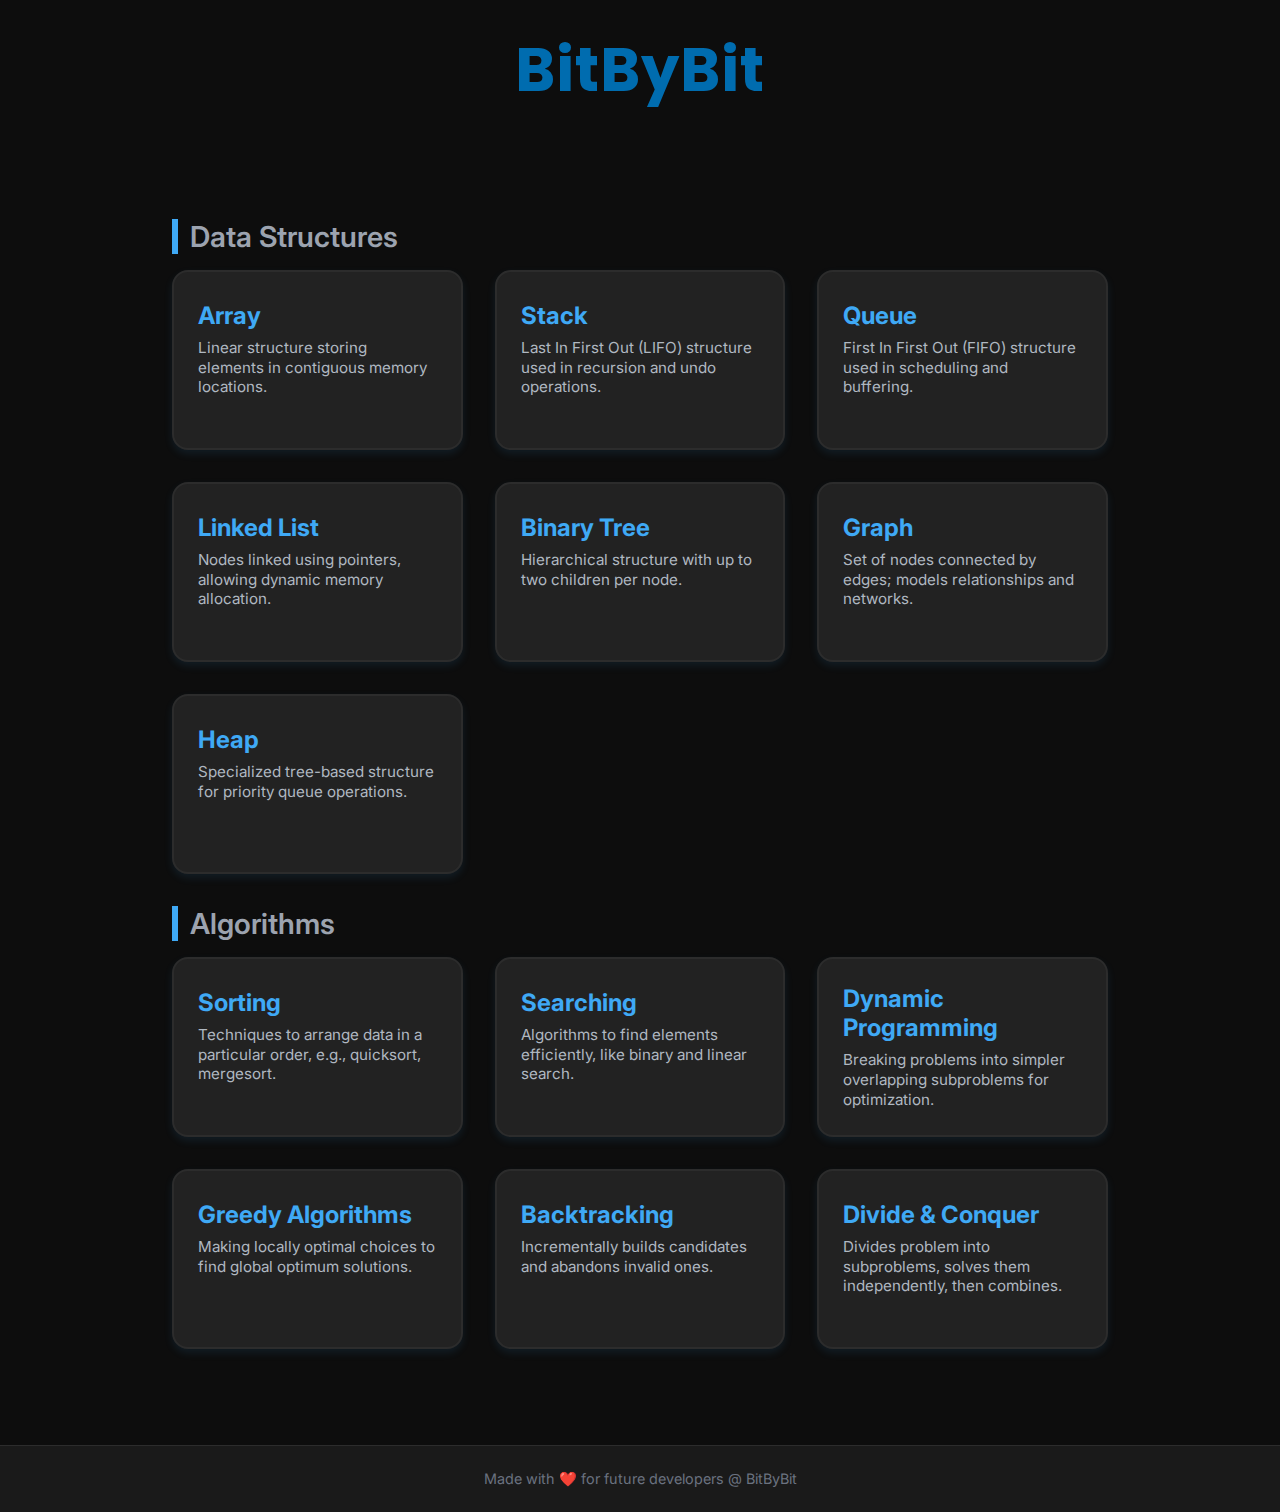
<file: index.html>
<!DOCTYPE html>
<html lang="en">

<head>
  <meta charset="UTF-8" />
  <meta name="viewport" content="width=device-width, initial-scale=1" />
  <title>BitByBit - DSA Visualizer</title>
  <link href="https://fonts.googleapis.com/css2?family=Inter:wght@400;600&display=swap" rel="stylesheet" />
 <link rel="preconnect" href="https://fonts.googleapis.com">
    <link rel="preconnect" href="https://fonts.gstatic.com" crossorigin>
    <link href="https://fonts.googleapis.com/css2?family=Jost:ital,wght@0,100..900;1,100..900&family=Poppins:ital,wght@0,100;0,200;0,300;0,400;0,500;0,600;0,700;0,800;0,900;1,100;1,200;1,300;1,400;1,500;1,600;1,700;1,800;1,900&family=Roboto:ital,wdth,wght@0,75..100,100..900;1,75..100,100..900&display=swap" rel="stylesheet">
  <style>
    * {
      margin: 0;
      padding: 0;
      box-sizing: border-box;
      font-family: 'Inter', sans-serif;
    }

    body {
      background-color: #0d0d0d;
      color: #d1d5db;
      min-height: 100vh;
      display: flex;
      flex-direction: column;
    }

    header {

      padding: 1.5rem 0rem;
      text-align: center;
      
      user-select: none;
    }

    header h1 {
      font-size: 3.8rem;
      color: #006caf;
      letter-spacing: 1px;
      font-family: 'poppins';
    }

    main {
      flex-grow: 1;
      padding: 3rem 2rem;
      max-width: 1000px;
      margin: 0 auto;
      width: 100%;
    }

    h2 {
      color: #9ca3af;
      margin-bottom: 1rem;
      font-weight: 600;
      font-size: 1.8rem;
      border-left: 6px solid #3fa9f5;
      padding-left: 0.75rem;
      margin-top: 2rem;
      user-select: none;
    }

    .options {
      display: grid;
      grid-template-columns: repeat(auto-fit, minmax(220px, 1fr));
      gap: 2rem;
      margin-top: 1rem;
    }

    .option-link {
      text-decoration: none;
      color: inherit;
      display: block;
      cursor: pointer;
      transition: transform 0.3s ease;
    }

    .option-link:hover {
      transform: translateY(-8px);
    }

    .option-card {
      background-color: #222222;
      border: 2px solid #2c2c2c;
      border-radius: 16px;
      padding: 1.8rem 1.5rem;
      box-shadow: 0 4px 8px rgba(63, 169, 245, 0.1);
      height: 180px;
      display: flex;
      flex-direction: column;
      justify-content: center;
      transition: border-color 0.3s ease, background-color 0.3s ease;
      user-select: none;
    }

    .option-link:hover .option-card {
      background-color: #333333;
      border-color: #3fa9f5;
      box-shadow: 0 8px 16px rgba(63, 169, 245, 0.3);
    }

    .option-card h3 {
      font-size: 1.5rem;
      margin-bottom: 0.5rem;
      font-weight: 700;
      color: #3fa9f5;
    }

    .option-card p {
      font-size: 0.95rem;
      color: #b0b8c1;
      line-height: 1.3;
      flex-grow: 1;
    }

    footer {
      text-align: center;
      padding: 1.5rem 1rem;
      font-size: 0.9rem;
      color: #6b7280;
      background-color: #1a1a1a;
      border-top: 1px solid #2c2c2c;
      user-select: none;
      margin-top: 3rem;
    }

    @media (max-width: 600px) {
      .option-card {
        height: auto;
      }
    }
  </style>
</head>

<body>
  <header>
    <h1>BitByBit</h1>
  </header>

  <main>
    <section>
      <h2>Data Structures</h2>
      <div class="options">
        <a href="./array/index.html" class="option-link">
          <div class="option-card">
            <h3>Array</h3>
            <p>Linear structure storing elements in contiguous memory locations.</p>
          </div>
        </a>
        <a href="./stack/index.html" class="option-link">
          <div class="option-card">
            <h3>Stack</h3>
            <p>Last In First Out (LIFO) structure used in recursion and undo operations.</p>
          </div>
        </a>
        <a href="./queue/index.html" class="option-link">
          <div class="option-card">
            <h3>Queue</h3>
            <p>First In First Out (FIFO) structure used in scheduling and buffering.</p>
          </div>
        </a>
        <a href="linkedlist.html" class="option-link">
          <div class="option-card">
            <h3>Linked List</h3>
            <p>Nodes linked using pointers, allowing dynamic memory allocation.</p>
          </div>
        </a>
        <a href="binarytree.html" class="option-link">
          <div class="option-card">
            <h3>Binary Tree</h3>
            <p>Hierarchical structure with up to two children per node.</p>
          </div>
        </a>
        <a href="graph.html" class="option-link">
          <div class="option-card">
            <h3>Graph</h3>
            <p>Set of nodes connected by edges; models relationships and networks.</p>
          </div>
        </a>
        <a href="heap.html" class="option-link">
          <div class="option-card">
            <h3>Heap</h3>
            <p>Specialized tree-based structure for priority queue operations.</p>
          </div>
        </a>
      </div>
    </section>

    <section>
      <h2>Algorithms</h2>
      <div class="options">
        <a href="sorting.html" class="option-link">
          <div class="option-card">
            <h3>Sorting</h3>
            <p>Techniques to arrange data in a particular order, e.g., quicksort, mergesort.</p>
          </div>
        </a>
        <a href="searching.html" class="option-link">
          <div class="option-card">
            <h3>Searching</h3>
            <p>Algorithms to find elements efficiently, like binary and linear search.</p>
          </div>
        </a>
        <a href="dynamicprogramming.html" class="option-link">
          <div class="option-card">
            <h3>Dynamic Programming</h3>
            <p>Breaking problems into simpler overlapping subproblems for optimization.</p>
          </div>
        </a>
        <a href="greedy.html" class="option-link">
          <div class="option-card">
            <h3>Greedy Algorithms</h3>
            <p>Making locally optimal choices to find global optimum solutions.</p>
          </div>
        </a>
        <a href="backtracking.html" class="option-link">
          <div class="option-card">
            <h3>Backtracking</h3>
            <p>Incrementally builds candidates and abandons invalid ones.</p>
          </div>
        </a>
        <a href="divideconquer.html" class="option-link">
          <div class="option-card">
            <h3>Divide & Conquer</h3>
            <p>Divides problem into subproblems, solves them independently, then combines.</p>
          </div>
        </a>
      </div>
    </section>
  </main>

  <footer>
    Made with ❤️ for future developers @ BitByBit
  </footer>
</body>

</html>
</file>
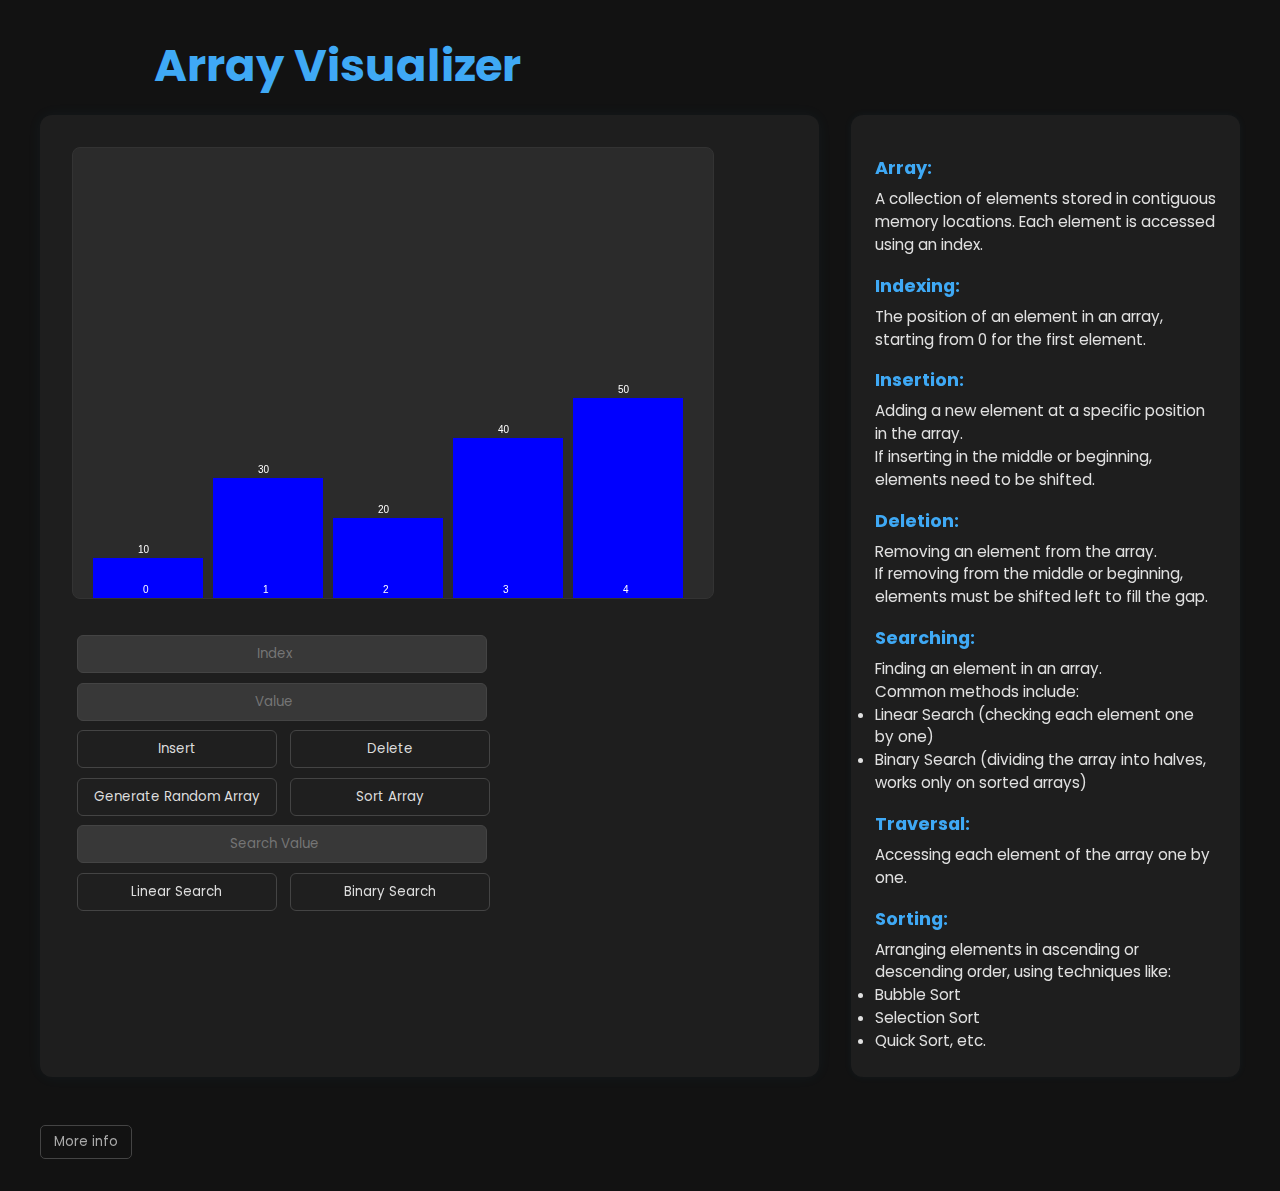
<file: array/index.html>
<!DOCTYPE html>
<html lang="en">
<head>
    <meta charset="UTF-8">
    <meta name="viewport" content="width=device-width, initial-scale=1.0">
    <title>Array Visualizer</title>
    <link rel="stylesheet" href="style.css">
    <link rel="preconnect" href="https://fonts.googleapis.com">
    <link rel="preconnect" href="https://fonts.gstatic.com" crossorigin>
    <link href="https://fonts.googleapis.com/css2?family=Jost:ital,wght@0,100..900;1,100..900&family=Poppins:ital,wght@0,100;0,200;0,300;0,400;0,500;0,600;0,700;0,800;0,900;1,100;1,200;1,300;1,400;1,500;1,600;1,700;1,800;1,900&family=Roboto:ital,wdth,wght@0,75..100,100..900;1,75..100,100..900&display=swap" rel="stylesheet">
</head>
<body>
    <h1 class="header">Array Visualizer</h1>
    <div class="container-grid">
        <div class="main-container">
            <div id="canvas-container">
                <canvas id="canvas" height="450"></canvas>
            </div>
            <br>
            <input type="number" id="index" class="index-input" placeholder="Index">
            <input type="number" id="value" class="value-input" placeholder="Value" max="100"><br>
            <button onclick="insertValue()" class="button insert">Insert</button>
            <button onclick="deleteValue()" class="button delete">Delete</button>
            <br>
            <button onclick="generateRandomArray()" class="button random-array-button">Generate Random Array</button>
            <button onclick="sortArray()" class="button sort-array-button">Sort Array</button>
            <br>
            <input type="number" id="searchValue" placeholder="Search Value" class="search-value"><br>
            <button onclick="linearSearch()" class="button">Linear Search</button>
            <button onclick="binarySearch()" class="button">Binary Search</button>
            <div id="search-steps-head"></div>
            <div id="search-steps"></div>
        </div>

        <div class="about-array">
           
            <p> <h3>Array:</h3> A collection of elements stored in contiguous memory locations. Each element is accessed using an index.</p>

            <p> <h3>Indexing:</h3> The position of an element in an array, starting from 0 for the first element.</p>
        
            <p> <h3>Insertion:</h3> Adding a new element at a specific position in the array. <br> 
            If inserting in the middle or beginning, elements need to be shifted.</p>
            
            <p> <h3>Deletion:</h3> Removing an element from the array. <br> 
            If removing from the middle or beginning, elements must be shifted left to fill the gap.</p>
            <h3>Searching:</h3> Finding an element in an array. <br> 
            Common methods include:</p>
            <ul>
                <li>Linear Search (checking each element one by one)</li>
                <li>Binary Search (dividing the array into halves, works only on sorted arrays)</li>
            </ul>
            
            <p> <h3>Traversal:</h3> Accessing each element of the array one by one.</p>
            
            <p> <h3>Sorting:</h3> Arranging elements in ascending or descending order, using techniques like:</p>
            <ul>
                <li>Bubble Sort</li>
                <li>Selection Sort</li>
                <li>Quick Sort, etc.</li>
            </ul> 
        </div>

        <div class="side-notes" id="side-notes">
           <button class="more-info-button">More info</button>
        </div>
    </div>
    
    <script src="script.js"></script>

</body>
</html>
</file>
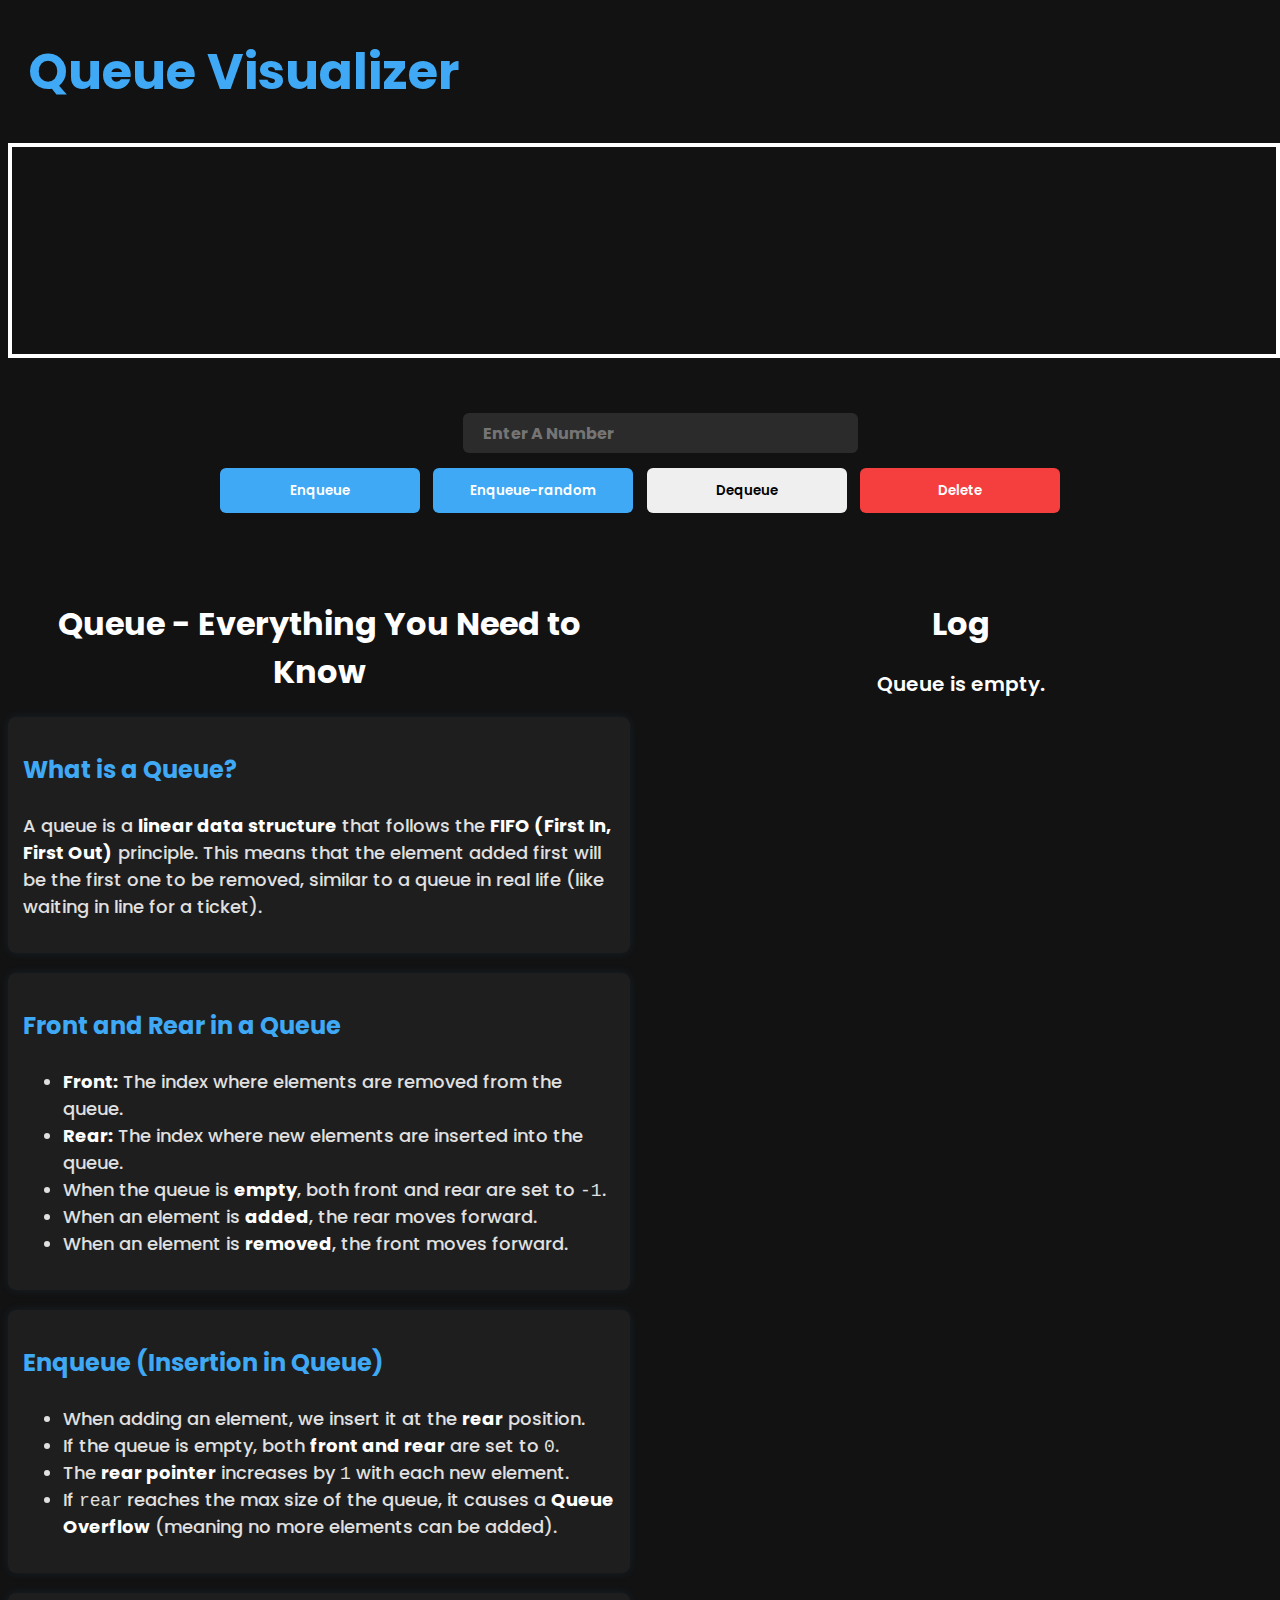
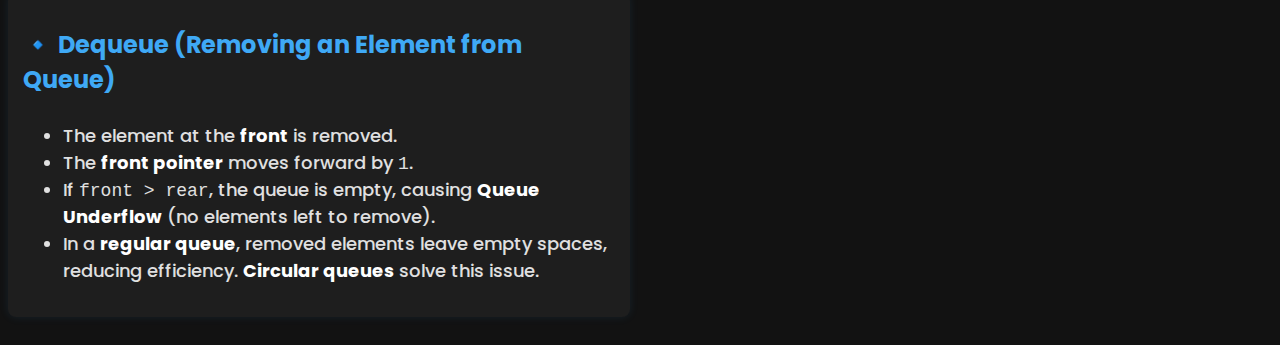
<file: queue/index.html>
<!DOCTYPE html>
<html lang="en">
<head>
    <meta charset="UTF-8">
    <meta name="viewport" content="width=device-width, initial-scale=1.0">
    <title>Queue Visualizer</title>
    <link rel="stylesheet" href="style.css">
    <link href="https://fonts.googleapis.com/css2?family=Jost:ital,wght@0,100..900;1,100..900&family=Poppins:ital,wght@0,100;0,200;0,300;0,400;0,500;0,600;0,700;0,800;0,900;1,100;1,200;1,300;1,400;1,500;1,600;1,700;1,800;1,900&family=Roboto:ital,wdth,wght@0,75..100,100..900;1,75..100,100..900&display=swap" rel="stylesheet">
</head>
<body>
    <!-- Header Section -->
    <h1 class="head">Queue Visualizer</h1>

    <!-- Canvas for Visualization -->
    <div class="canvas-container">
        <canvas id="canvas" height="200px" width="600px" ></canvas>
    </div>
    <br>

    <!-- Input Field and Buttons for Enqueue, Dequeue, and Delete -->
    <div class="input-and-buttons">
        <div>
            <input type="number" id="enqueue-input" class="enqueue-input" placeholder="Enter A Number">
        </div>
        <div>
            <button class="enqueue-button" onclick="enQueue()">Enqueue</button>
            <button class="enqueue-button" onclick="generateRandomNumber(),enQueue()">Enqueue-random</button>
            <button class="dequeue-button" onclick="deQueue()">Dequeue</button>
            <button class="delete-button" onclick="deleteQueue()">Delete</button>
        </div>
    </div>

    <!-- Context (Queue Information) and Log Section -->
    <div class="context-and-log">
        <div class="context">
            <h1>Queue - Everything You Need to Know</h1>

            <!-- Explanation: What is a Queue -->
            <div class="box">
                <h2> What is a Queue?</h2>
                <p>A queue is a <span class="highlight">linear data structure</span> that follows the <span class="highlight">FIFO (First In, First Out)</span> principle. This means that the element added first will be the first one to be removed, similar to a queue in real life (like waiting in line for a ticket).</p>
            </div>
        
            <!-- Explanation: Front and Rear in a Queue -->
            <div class="box">
                <h2> Front and Rear in a Queue</h2>
                <ul>
                    <li><span class="highlight">Front:</span> The index where elements are removed from the queue.</li>
                    <li><span class="highlight">Rear:</span> The index where new elements are inserted into the queue.</li>
                    <li>When the queue is <span class="highlight">empty</span>, both front and rear are set to <code>-1</code>.</li>
                    <li>When an element is <span class="highlight">added</span>, the rear moves forward.</li>
                    <li>When an element is <span class="highlight">removed</span>, the front moves forward.</li>
                </ul>
            </div>
        
            <!-- Explanation: Enqueue Operation -->
            <div class="box">
                <h2> Enqueue (Insertion in Queue)</h2>
                <ul>
                    <li>When adding an element, we insert it at the <span class="highlight">rear</span> position.</li>
                    <li>If the queue is empty, both <span class="highlight">front and rear</span> are set to <code>0</code>.</li>
                    <li>The <span class="highlight">rear pointer</span> increases by <code>1</code> with each new element.</li>
                    <li>If <code>rear</code> reaches the max size of the queue, it causes a <span class="highlight">Queue Overflow</span> (meaning no more elements can be added).</li>
                </ul>
            </div>
        
            <!-- Explanation: Dequeue Operation -->
            <div class="box">
                <h2>🔹 Dequeue (Removing an Element from Queue)</h2>
                <ul>
                    <li>The element at the <span class="highlight">front</span> is removed.</li>
                    <li>The <span class="highlight">front pointer</span> moves forward by <code>1</code>.</li>
                    <li>If <code>front > rear</code>, the queue is empty, causing <span class="highlight">Queue Underflow</span> (no elements left to remove).</li>
                    <li>In a <span class="highlight">regular queue</span>, removed elements leave empty spaces, reducing efficiency. <span class="highlight">Circular queues</span> solve this issue.</li>
                </ul>
            </div>
        </div>

        <!-- Log Section to Display Queue Operations -->
        <div class="log-container" >
            <h1>Log</h1>
            <div class="log" id="log"></div>
        </div>
    </div>
</body>

<!-- JavaScript File -->
<script src="script.js"></script>
</html>
</file>
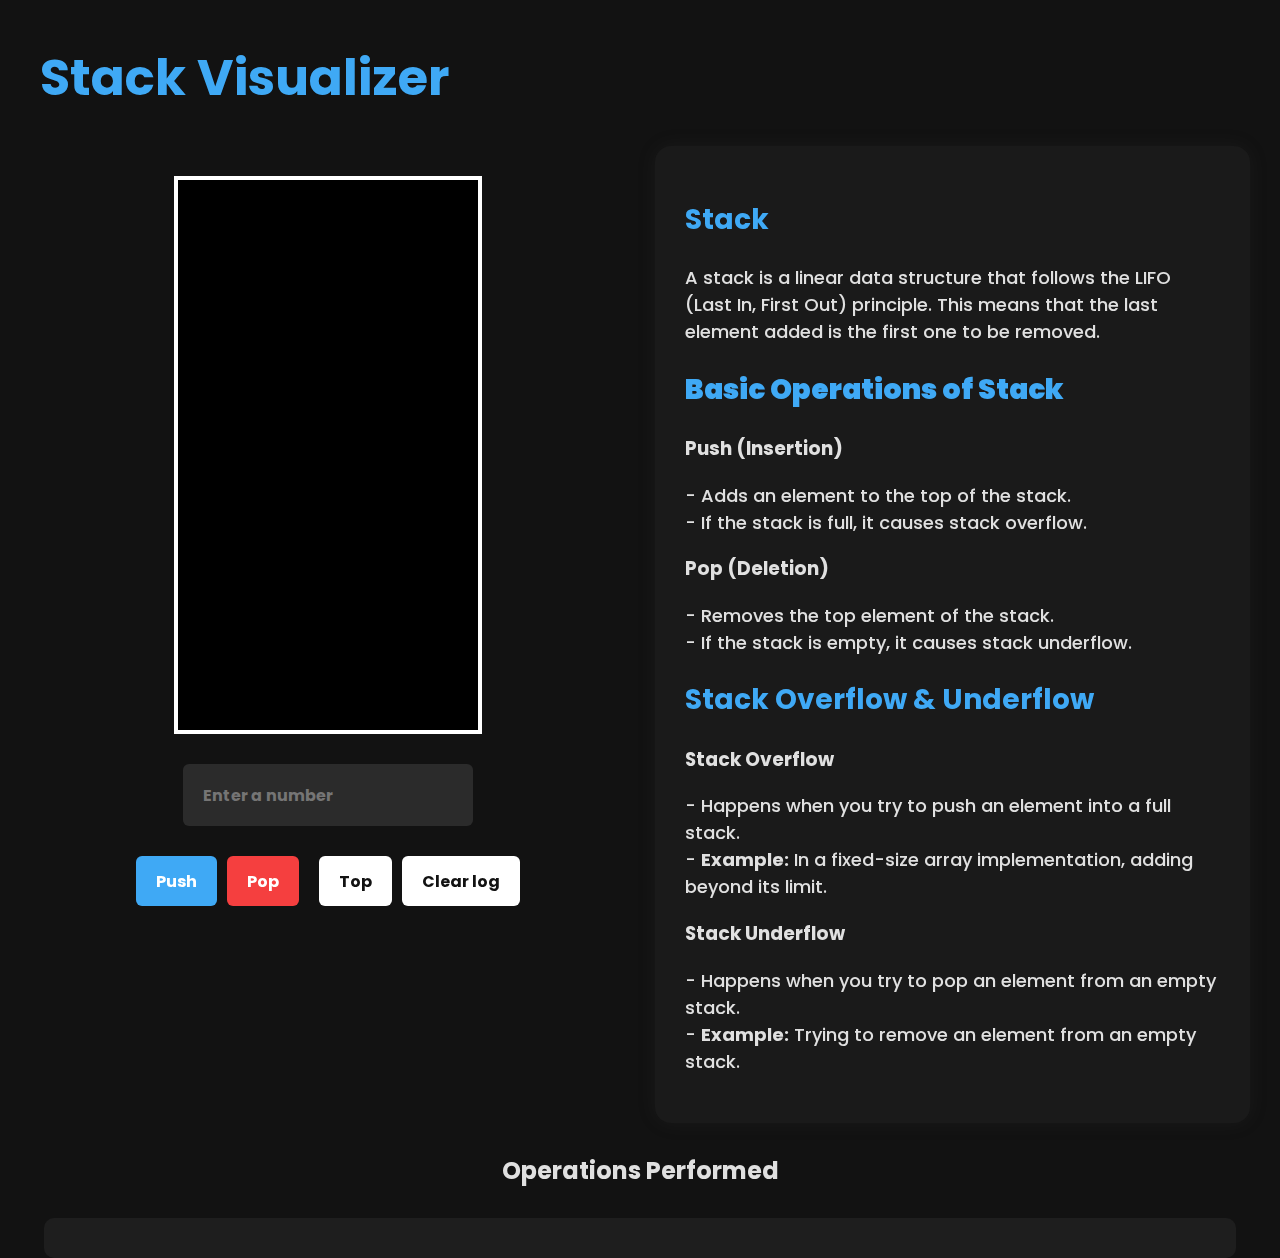
<file: stack/index.html>
<!DOCTYPE html>
<html lang="en">
<head>
    <meta charset="UTF-8">
    <meta name="viewport" content="width=device-width, initial-scale=1.0">
    <title>Stack Visualizer</title>
    <link rel="stylesheet" href="style.css">
    <link rel="preconnect" href="https://fonts.googleapis.com">
    <link rel="preconnect" href="https://fonts.gstatic.com" crossorigin>
    <link href="https://fonts.googleapis.com/css2?family=Jost:ital,wght@0,100..900;1,100..900&family=Poppins:ital,wght@0,100;0,200;0,300;0,400;0,500;0,600;0,700;0,800;0,900;1,100;1,200;1,300;1,400;1,500;1,600;1,700;1,800;1,900&family=Roboto:ital,wdth,wght@0,75..100,100..900;1,75..100,100..900&display=swap" rel="stylesheet">
</head>
<body>

    <h1>Stack Visualizer</h1>
    <div class="grid-container">
        <div class="left-container">
            <div   class="canvas-and-buttons">
                <div class="left-canvas">
                    <canvas id="stackCanvas" width="300" height="550"></canvas>
                </div>
                <input type="number" id="stack-input" class="input-value" placeholder="Enter a number"><br>
                <div class="buttons">
                   
                    <button class="push-btn" onclick="pushElement(), returnToInput()">Push</button>
                    <button class="pop-btn" onclick="popElement()">Pop</button><br>
                    <button class="top-btn" onclick="returnTop()">Top</button>
                    <button class="clear-btn" onclick="clearLog()">Clear log</button>
                </div>
            </div>    
            </div>
        <div class="context">
        <h2>Stack</h2>
        <p>A stack is a linear data structure that follows the LIFO (Last In, First Out) principle. This means that the last element added is the first one to be removed.
        </p>
        <h2><strong>Basic Operations of Stack</strong></h2>

        <h3>Push (Insertion)</h3>
        <p>- Adds an element to the top of the stack.<br>
        - If the stack is full, it causes stack overflow.</p>

        <h3>Pop (Deletion)</h3>
        <p>- Removes the top element of the stack.<br>
        - If the stack is empty, it causes stack underflow.</p>
        <div class="more-info">
            <h2>Stack Overflow & Underflow</h2>

            <h3 id="overflow-section">Stack Overflow</h3>
            <p>- Happens when you try to push an element into a full stack.<br>
            - <strong>Example:</strong> In a fixed-size array implementation, adding beyond its limit.</p>

            <h3 id="underflow-section">Stack Underflow<h3>
            <p>- Happens when you try to pop an element from an empty stack.<br>
            - <strong>Example:</strong> Trying to remove an element from an empty stack.</p>
            </div>
        </div>
    </div>
    
    <div class="right-container">
            <h2>Operations Performed</h2>
            <div id="log" class="log"></div>
        </div>
    <script src="script.js"></script>
</body>
</html>
</file>
<file: queue/style.css>
/* === General styles for the body === */
body {
    background-color: #121212; /* Deep grey instead of black */
    color: #e0e0e0; /* Softer white */
    font-family: 'Poppins', sans-serif;
}

body::-webkit-scrollbar {
    display: none;
}

/* === Canvas Container === */
.canvas-container {
    border: 4px solid #ffffff;
    width: 100%;
    max-width: 1400px;
    margin: 20px auto;
    overflow-x: scroll;
}
/* For WebKit browsers (Chrome, Safari, Edge) */
.canvas-container::-webkit-scrollbar {
    width: 8px;
}

.canvas-container::-webkit-scrollbar-track {
    background: transparent;
}

.canvas-container::-webkit-scrollbar-thumb {
    background-color: rgba(255, 255, 255, 0.1); /* subtle by default */
    border-radius: 10px;
    transition: background-color 0.3s ease;
}

/* When hovering over the container, highlight scrollbar */
.canvas-container:hover::-webkit-scrollbar-thumb {
    background-color: rgba(255, 255, 255, 0.6); /* blue highlight */
}

/* Firefox support */
.canvas-container {
    scrollbar-width: thin;
    scrollbar-color: rgba(255, 255, 255, 0.6) transparent;
}


/* === Canvas Element === */

/* === Input and Buttons Container === */
.input-and-buttons {
    display: flex;
    flex-direction: column;
    align-items: center;
    justify-content: center;
    text-align: center;
}

/* === Main Heading === */
.head {
    color: #3fa9f5;
    font-size: 50px;
    font-weight: bold;
    margin-left: 20px;
}

/* === Enqueue Input Field === */
.enqueue-input {
    width: 100%;
    max-width: 400px;
    padding: 0px 20px;
    border-radius: 6px;
    height: 40px;
    color: #ffffff;
    background-color: #2b2b2b;
    font-family: 'Poppins';
    font-weight: bold;
    font-size: 16px;
    margin: 10px auto;
    border: none;
}


button {

    color: #000000;
    padding: 0.8rem 1rem;
    margin: 0.3rem;
    border-radius: 6px;
    font-weight: 600;
    border: none;
    font-family: 'Poppins';
    cursor: pointer;
    transition: 0.2s ease;
    width: 200px;
}

.enqueue-button{
    background-color:  #3fa9f5;
    color: white;
}

.delete-button{
      color: #ffffff;
    background-color: #f53f3f;
}

button:hover {
    box-shadow: 0 0 4px #3fa9f5;
}


.delete-button:hover {
    color: #ffffff;
    box-shadow: 0 0 4px #f53f3f;
}
/* === Context and Log Section === */
.context-and-log {
    display: grid;
    grid-template-columns: 1fr 1fr;
    margin-top: 60px;
    gap: 20px;
}

.context-and-log h1 {
    color: #ffffff;
    text-align: center;
}

/* === Headings inside Context === */
h2 {
    color: #3fa9f5;
   
    padding-bottom: 5px;
}

/* === Paragraph Text === */
p, ul {
    font-size: 18px;
    color: #e0e0e0;
    font-weight: 500;
}

/* === Highlighted Text === */
.highlight {
    font-weight: bold;
    color: #ffffff;
}

/* === Explanation Boxes === */
.box {
    background-color: #1e1e1e;
    padding: 15px;
    border-radius: 8px;
    box-shadow: 0 0 10px rgba(63, 169, 245, 0.1);
    margin-bottom: 20px;
    color: #e0e0e0;
}

/* === Log Section === */
.log {
    font-size: 20px;
    font-weight: 600;
    text-align: center;
    color: #ffffff;
}

/* === Responsive Design === */
@media (max-width: 992px) {
    .context-and-log {
        grid-template-columns: 1fr;
    }
}

@media (max-width: 768px) {
    .head {
        font-size: 40px;
        text-align: center;
        margin-left: 0;
    }

    .enqueue-input {
        max-width: 300px;
    }

    button {
        width: 100%;
        max-width: 250px;
    }

    .canvas-container {
        max-width: 600px;
    }
}

@media (max-width: 480px) {
    .head {
        font-size: 30px;
    }

    .enqueue-input {
        max-width: 250px;
    }

    button {
        max-width: 200px;
    }

    .canvas-container {
        max-width: 400px;
    }
}
</file>
<file: stack/style.css>
/* === Base Styles === */
body {
    font-family: 'Poppins', sans-serif;
    background-color: #121212;
    color: #e0e0e0;
    margin: 0;
    padding: 0;
    text-align: center;
}

body::-webkit-scrollbar {
    display: none;
}

/* === Heading === */
h1 {
    color: #3fa9f5;
    font-size: 50px;
    font-weight: bold;
    text-align: left;
    margin: 40px 0 20px 40px;
}

/* === Layout Containers === */
.main-container {
    padding: 0 40px;
}

.grid-container {
    display: grid;
    grid-template-columns: 1fr 1fr;
    gap: 30px;
    margin: 30px;
}

/* === Canvas Container + Buttons === */
.canvas-container {
    background-color: #1a1a1a;
    border-radius: 16px;

    padding: 20px;
}

/* === Canvas Styles === */
canvas {
    background-color: #000;
    display: block;
    margin: 30px auto;
    border: 4px solid #ffffff;
    max-width: 100%;
}

/* === Buttons and Input Section === */
.buttons {
    margin-top: 30px;
    display: flex;
    justify-content: center;
    flex-wrap: wrap;
    gap: 10px;
}

.input-value, button {
    padding: 6px 20px;
    font-size: 16px;
    font-weight: bold;
    border: none;
    border-radius: 6px;
    font-family: 'Poppins', sans-serif;
    transition: all 0.2s ease;
    height: 50px;
}

.input-value {
    background-color: #2b2b2b;
    color: #ffffff;
    width: 250px;
}

/* === Button Styles === */
.push-btn {
    background-color: #3fa9f5;
    color: #fff;
}

.pop-btn {
    background-color: #f53f3f;
    color: #fff;
}

.clear-btn,
.top-btn {
    background-color: #ffffff;
    color: #121212;
}

button:hover {
    box-shadow: 0 0 6px #3fa9f5;
    transform: scale(1.02);
}

.pop-btn:hover {
    box-shadow: 0 0 6px #f53f3f;
}

/* === Log Area Below === */
#log {
    color: #e0e0e0;
    background-color: #1e1e1e;
    font-size: 18px;
    padding: 20px;
    border-radius: 10px;
    margin: 30px auto 0;
    width: 90%;
    max-height: 400px;
    overflow-y: auto;
    white-space: pre-line;

}

/* === Text Context Section (Stack Info) === */
.context {
    background-color: #1a1a1a;
    border-radius: 16px;
    box-shadow: 0 0 20px rgba(86, 86, 86, 0.1);
    padding: 30px;
    text-align: left;
}

.context h2 {
    color: #3fa9f5;
    font-size: 28px;
}

.context p {
    font-size: 18px;
    font-weight: 500;
    color: #e0e0e0;
}

.tag {
    color: #3fa9f5;
    text-decoration: none;
}

/* === Responsive Design === */
@media (max-width: 1024px) {
    .grid-container {
        grid-template-columns: 1fr;
    }

    h1 {
        font-size: 40px;
        text-align: center;
        margin-left: 0;
    }
}

@media (max-width: 768px) {
    canvas {
        width: 95%;
    }

    .buttons {
        flex-direction: column;
        align-items: center;
    }

    .input-value, button {
        width: 90%;
    }

    h1 {
        font-size: 32px;
    }

    .context {
        padding: 20px;
    }
}

@media (max-width: 480px) {
    h1 {
        font-size: 26px;
    }

    .input-value, button {
        font-size: 14px;
        padding: 10px;
    }

    .context h2 {
        font-size: 22px;
    }

    .context p {
        font-size: 16px;
    }
}
</file>
<file: array/style.css>
/* === Reset & Fonts === */
* {
    margin: 0;
    padding: 0;
    box-sizing: border-box;
    font-family: "Poppins", sans-serif;
}

/* === Global Body === */
body {
    background-color: #121212;
    color: #e0e0e0;
    min-height: 100vh;
    padding: 2rem;
    line-height: 1.5;
}

/* === Header === */
.header {
   margin-left: 10%;
    font-size: 2.8rem;
    margin-bottom: 1rem;
    color: #3fa9f5;
    
}

/* === Layout === */
.container-grid {
    display: grid;
    grid-template-columns: 2fr 1fr;
    gap: 2rem;
    max-width: 1200px;
    margin: auto;
}

/* === Main Container === */
.main-container {
    background-color: #1e1e1e;
    padding: 2rem;
    border-radius: 12px;
    box-shadow: 0 0 15px rgba(63, 169, 245, 0.05);
}

/* === Canvas === */
canvas {
    background-color: #2b2b2b;
    border: 1px solid #333;
    border-radius: 8px;
}

/* === Inputs & Buttons Section === */
input[type="number"],
.search-value {
    background-color: #383838;
    color: #ddd;
    border: 1px solid #444;
    padding: 0.5rem;
    margin: 0.3rem;
    border-radius: 6px;
    width: 410px;
    text-align: center;
}

input[type="number"]:focus,
.search-value:focus {
    outline: none;
    border-color: #3fa9f5;
    box-shadow: 0 0 4px #3fa9f5;
}

.button {
    background-color: #1f1f1f;
    color: #ddd;
    border: 1px solid #444;
    padding: 0.5rem 1rem;
    margin: 0.3rem;
    border-radius: 6px;
    cursor: pointer;
    transition: 0.2s ease;
    width: 200px;
}



.button:hover {
    background-color: #2e2e2e;
    border-color: #3fa9f5;
    color: #3fa9f5;
    box-shadow: 0 0 4px #3fa9f5;
}


.delete:hover {
    background-color: #2e2e2e;
    border-color: #f53f3f;
    color: #f53f3f;
    box-shadow: 0 0 4px #f53f3f;
}

/* === About Array Section === */
.about-array {
    background-color: #1e1e1e;
    padding: 1.5rem;
    border-radius: 12px;
    box-shadow: 0 0 8px rgba(63, 169, 245, 0.05);
    font-size: 0.95rem;
}

.about-array h3 {
    color: #3fa9f5;
    margin-top: 1rem;
    margin-bottom: 0.4rem;
}

/* === Search Steps === */
#search-steps-head {
    margin-top: 1rem;
    font-weight: bold;
    color: #3fa9f5;
}

#search-steps {
    margin-top: 0.5rem;
    max-height: 150px;
    overflow-y: auto;
    font-size: 0.9rem;
}

/* === Side Notes === */
.side-notes {
    margin-top: 1rem;
}

.more-info-button {
    background-color: transparent;
    color: #aaa;
    border: 1px solid #444;
    padding: 0.4rem 0.8rem;
    border-radius: 5px;
    cursor: pointer;
    transition: 0.2s ease;
}

.more-info-button:hover {
    color: #3fa9f5;
    border-color: #3fa9f5;
}

/* === Responsive Fix === */
@media (max-width: 900px) {
    .container-grid {
        grid-template-columns: 1fr;
    }

    input[type="number"],
    .search-value,
    .button {
        width: 100%;
    }
}

/* === Responsive Fix === */
@media (max-width: 900px) {
    .container-grid {
        grid-template-columns: 1fr;
    }

    input[type="number"],
    .search-value,
    .button {
        width: 100%;
    }
}

@media (max-width: 768px) {
    body {
        padding: 1rem;
    }

    .header {
        font-size: 2rem;
        margin-left: 0;
        text-align: center;
    }

    .main-container,
    .about-array {
        padding: 1rem;
    }

    input[type="number"],
    .search-value,
    .button {
        width: 100%;
        font-size: 1rem;
    }
}

@media (max-width: 480px) {
    .header {
        font-size: 1.6rem;
    }

    .button {
        font-size: 0.95rem;
        padding: 0.4rem 0.8rem;
    }

    #search-steps {
        font-size: 0.85rem;
    }
}
</file>
